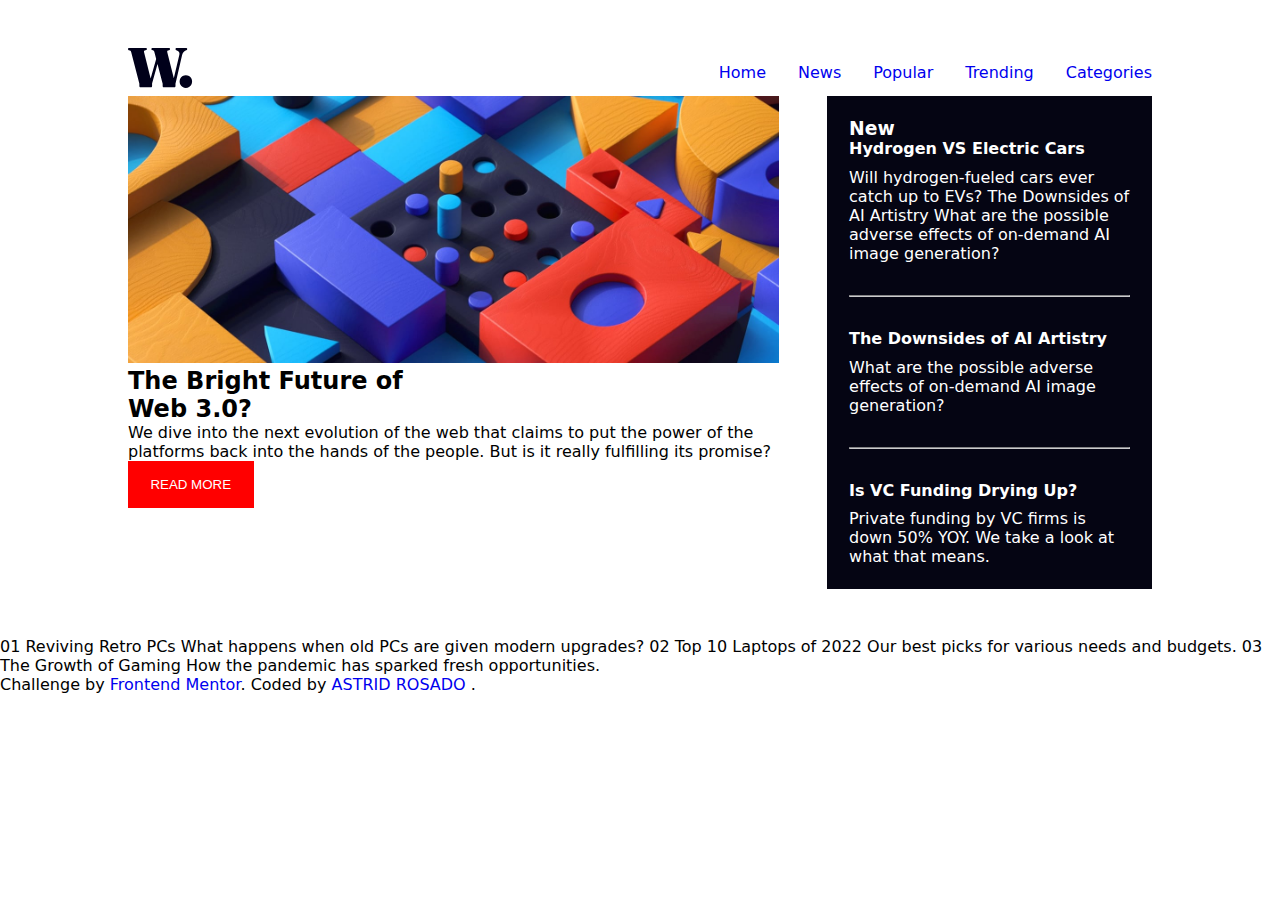
<file: index.html>
<!DOCTYPE html>
<html lang="en">

<head>
  <title>Frontend Mentor | News homepage</title>
  <meta charset="UTF-8">
  <meta name="viewport" content="width=device-width, initial-scale=1.0">
  <link rel="icon" type="image/png" sizes="32x32" href="./assets/images/favicon-32x32.png">
<link rel="stylesheet" href="./styles/main.css">

</head>

<body>
  <section class="wrapper">
    <header class="row-flex">
      <h1>
        <img src="assets/images/logo.svg" alt="W logo">
      </h1>
      <nav class="menu">
        <a href="#">Home</a>
        <a href="#">News</a>
        <a href="#">Popular</a>
        <a href="#">Trending</a>
        <a href="#">Categories</a>
      </nav>
    </header>
    <main class="row-grid col-2-1">
      <article>
        <picture>
        <img src="assets/images/image-web-3-desktop.jpg" alt="image-web-3">
      </picture>
        <section class="row-grid col-1-1">
          <h2>
            The Bright Future of Web 3.0?
          </h2>
        </section>
        <section>
          <p>We dive into the next evolution of the web that claims to put the power of the platforms back into the
            hands of the people.
            But is it really fulfilling its promise?</p>
          <button class="btn-red">Read more</button>
        </section>
      </article>
      <aside class="News">
        <h3>New</h3>
        <section class="news-wrapper">
        <article>
          <h4> Hydrogen VS Electric Cars</h4>
          <p> Will hydrogen-fueled cars ever catch up to EVs?
            The Downsides of AI Artistry
            What are the possible adverse effects of on-demand AI image generation?
          </p>
        </article>
        <hr>
        <article>
          <h4>The Downsides of AI Artistry</h4>
          <p>What are the possible adverse effects of on-demand AI image generation?</p>
        </article>
        <hr>
        <article>
          <h4>Is VC Funding Drying Up?</h4>
          <p>
            Private funding by VC firms is down 50% YOY. We take a look at what that means.
          </p>
        </article>
      </section>
      </aside>

    </main>
  </section>
  01
  Reviving Retro PCs
  What happens when old PCs are given modern upgrades?

  02
  Top 10 Laptops of 2022
  Our best picks for various needs and budgets.

  03
  The Growth of Gaming
  How the pandemic has sparked fresh opportunities.

  <div class="attribution">
    Challenge by <a href="https://www.frontendmentor.io?ref=challenge" target="_blank">Frontend Mentor</a>.
    Coded by <a href="#">ASTRID ROSADO </a>.
  </div>
</body>

</html>
</file>
<file: styles/main.css>
* {
    margin: 0;
    padding: 0;
    box-sizing: border-box;
}


body {
    font-family: system-ui, -apple-system, BlinkMacSystemFont, 'Segoe UI', Roboto, Oxygen, Ubuntu, Cantarell, 'Open Sans', 'Helvetica Neue', sans-serif;
}

.wrapper {
    width: 80%;
    margin: 3rem auto;
}

a {
    text-decoration: none;
}

img {
    width: 100%;
}

.row-flex {
    display: flex;
    justify-content: space-between;
    align-items: center;
}

.row-grid {
    display: grid;
    gap: 3rem;
}

.col-2-1 {
    grid-template-columns: 2fr 1fr;
}

.col-1-1 {
    grid-template-columns: repeat(2, 1fr);
}

.menu {
    display: flex;
    gap: 2rem;
}

.btn-red {
    background: red;
    color: white;
    border: 0;
    padding: 1rem 1.4rem;
    cursor: pointer;
    text-transform: uppercase;
}

.News {
    background: rgb(5, 5, 19);
    color: white;
    padding: 1.4rem;
}

.news h3 {
    font-size: 2rem;
    color: hsl(35, 77%, 62%);
    margin-bottom: 1rem;
}

.news-wrapper {
    display: grid;
    gap: 2rem;
}

.news-wrapper h4 {
    margin-bottom: 0.6rem;
}

.news-wrapper hr {
    opacity: 0.85;
}
</file>
